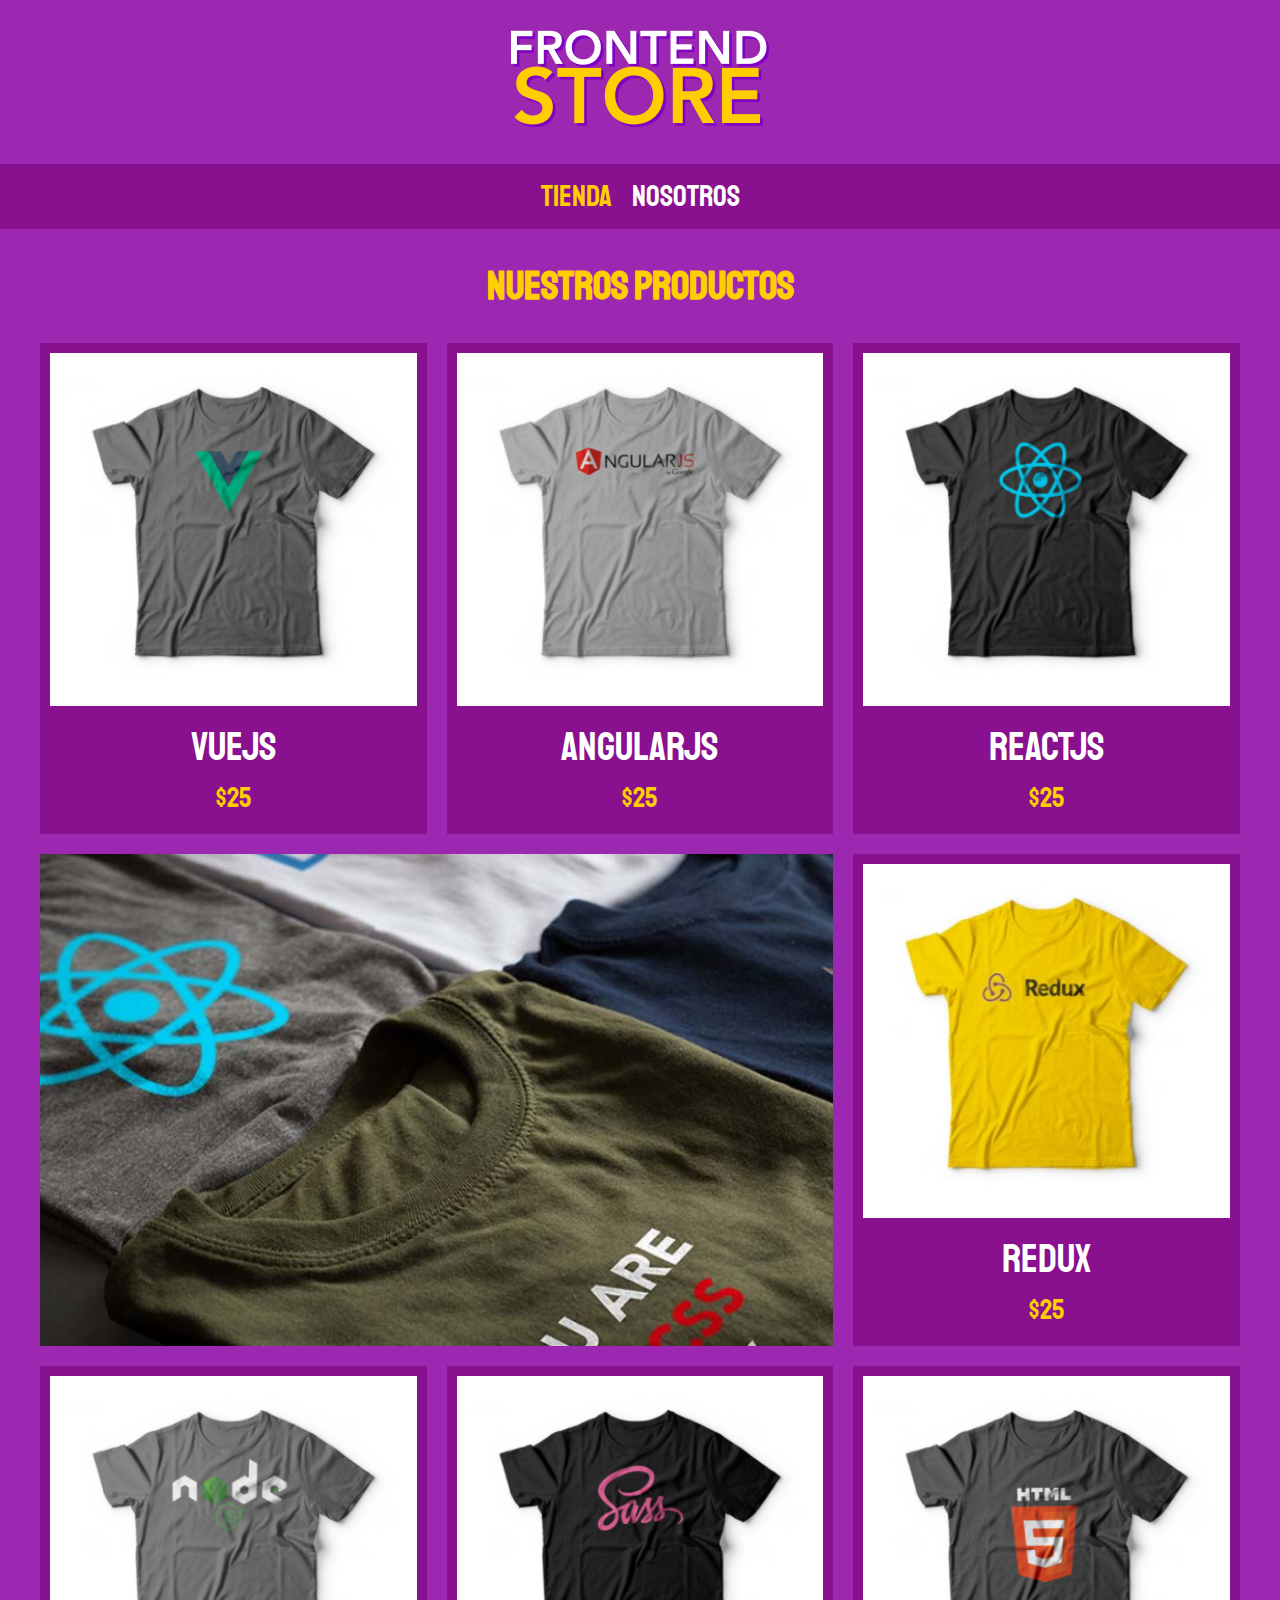
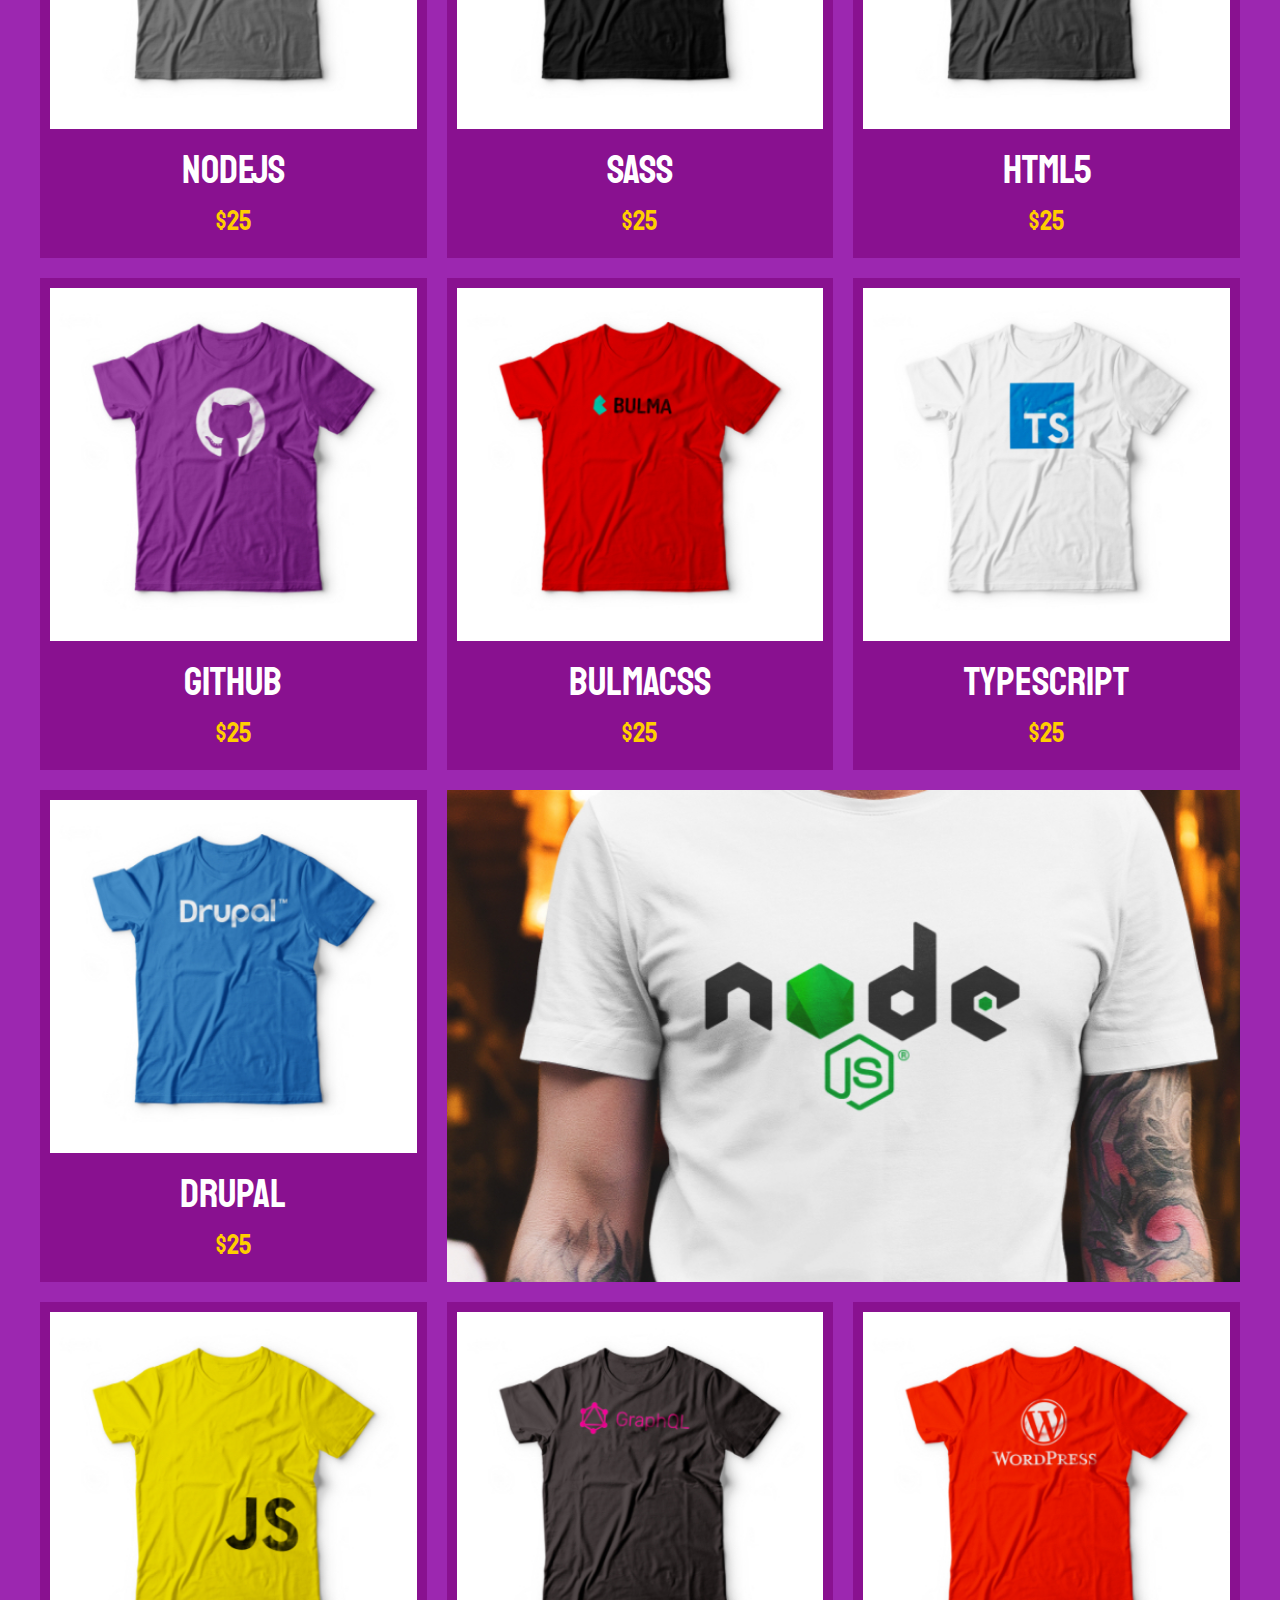
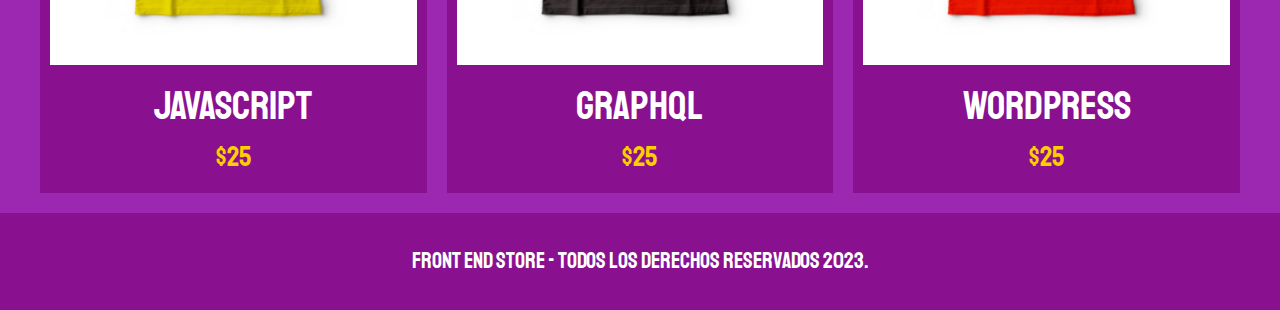
<file: index.html>
<!DOCTYPE html>
<html lang="en">
<head>
    <meta charset="UTF-8">

    <meta http-equiv="X-AU-Compatible" content="IE=edge">

    <meta name="viewport" content="width=device-width, initial-scale=1.0">
    <title>Front End Store</title>

    <!-- Agregar icono -->
    <link rel="icon" href="/img/icono_3.png">
    <link rel="apple-touch" href="/img/icono_3.png">

    <!-- La descripción debe tener un máximo de 165 carácteres -->
    <meta name="description" content="Camisetas con logo de programación">

    <!-- Ayuda a que el enlace sea oficial -->
    <link rel="canonical" href="https://front-end-store-clothes.netlify.app/">

    <!-- Color barra navegación -->
    <meta name="theme-color" content="#9C27B0">

    <link rel="stylesheet" href="/css/normalize.css">

    <link href="https://fonts.googleapis.com/css2?family=Staatliches&display=swap" rel="stylesheet">

    <link rel="stylesheet" href="/css/styles.css">

    <!-- CARD -->
    <meta property="og:title" content="Tienda en línea">
    <meta property="og:description" content="Camisetas con logos de lenguajes de programación">
    <meta property="og:image" content="img/nosotros.jpg">
    <meta property="og:url" content="https://front-end-store-clothes.netlify.app/">
    <meta name="twitter:card" content="summary">
    <meta name="twitter:site" content="@Ommaarr05">

    <!-- Cargar más rápido -->
    <link rel="preload" href="https://fonts.googleapis.com/css2?family=Staatliches&display=swap" crossorigin="crossorigin" as="font">
    <link rel="preload" href="css/normalize.css">
    <link rel="preload" href="css/styles.css">
</head>
<body>
    <header class="header">
        <a href="index.html">
            <img class="header__logo" src="img/logo.png" alt="Logotipo">
        </a>
    </header>

    <nav class="navegacion">
        <a class="navegacion__enlace navegacion__enlace--activo" href="index.html">Tienda</a>
        <a class="navegacion__enlace" href="nosotros.html">Nosotros</a>
    </nav>

    <main class="contenedor">
        <h1>Nuestros Productos</h1>

        <div class="grid">
            <div class="producto">
                <a href="producto.html">
                    <img class="producto__imagen" src="img/1.jpg" alt="Camisa">

                    <div class="producto__informacion">
                        <p class="producto__nombre">Vuejs</p>
                        <p class="producto__precio">$25</p>
                    </div>
                </a>
            </div>

            <div class="producto">
                <a href="producto.html">
                    <img class="producto__imagen" src="img/2.jpg" alt="Camisa">

                    <div class="producto__informacion">
                        <p class="producto__nombre">AngularJS</p>
                        <p class="producto__precio">$25</p>
                    </div>
                </a>
            </div>

            <div class="producto">
                <a href="producto.html">
                    <img class="producto__imagen" src="img/3.jpg" alt="Camisa">

                    <div class="producto__informacion">
                        <p class="producto__nombre">ReactJS</p>
                        <p class="producto__precio">$25</p>
                    </div>
                </a>
            </div>

            <div class="producto">
                <a href="producto.html">
                    <img class="producto__imagen" src="img/4.jpg" alt="Camisa">

                    <div class="producto__informacion">
                        <p class="producto__nombre">Redux</p>
                        <p class="producto__precio">$25</p>
                    </div>
                </a>
            </div>

            <div class="producto">
                <a href="producto.html">
                    <img class="producto__imagen" src="img/5.jpg" alt="Camisa">

                    <div class="producto__informacion">
                        <p class="producto__nombre">NodeJS</p>
                        <p class="producto__precio">$25</p>
                    </div>
                </a>
            </div>

            <div class="producto">
                <a href="producto.html">
                    <img class="producto__imagen" src="img/6.jpg" alt="Camisa">

                    <div class="producto__informacion">
                        <p class="producto__nombre">Sass</p>
                        <p class="producto__precio">$25</p>
                    </div>
                </a>
            </div>

            <div class="producto">
                <a href="producto.html">
                    <img class="producto__imagen" src="img/7.jpg" alt="Camisa">

                    <div class="producto__informacion">
                        <p class="producto__nombre">HTML5</p>
                        <p class="producto__precio">$25</p>
                    </div>
                </a>
            </div>

            <div class="producto">
                <a href="producto.html">
                    <img class="producto__imagen" src="img/8.jpg" alt="Camisa">

                    <div class="producto__informacion">
                        <p class="producto__nombre">GitHub</p>
                        <p class="producto__precio">$25</p>
                    </div>
                </a>
            </div>

            <div class="producto">
                <a href="producto.html">
                    <img class="producto__imagen" src="img/9.jpg" alt="Camisa">

                    <div class="producto__informacion">
                        <p class="producto__nombre">BulmaCSS</p>
                        <p class="producto__precio">$25</p>
                    </div>
                </a>
            </div>

            <div class="producto">
                <a href="producto.html">
                    <img class="producto__imagen" src="img/10.jpg" alt="Camisa">

                    <div class="producto__informacion">
                        <p class="producto__nombre">TypeScript</p>
                        <p class="producto__precio">$25</p>
                    </div>
                </a>
            </div>

            <div class="producto">
                <a href="producto.html">
                    <img class="producto__imagen" src="img/11.jpg" alt="Camisa">

                    <div class="producto__informacion">
                        <p class="producto__nombre">Drupal</p>
                        <p class="producto__precio">$25</p>
                    </div>
                </a>
            </div>

            <div class="producto">
                <a href="producto.html">
                    <img class="producto__imagen" src="img/12.jpg" alt="Camisa">

                    <div class="producto__informacion">
                        <p class="producto__nombre">JavaScript</p>
                        <p class="producto__precio">$25</p>
                    </div>
                </a>
            </div>

            <div class="producto">
                <a href="producto.html">
                    <img class="producto__imagen" src="img/13.jpg" alt="Camisa">

                    <div class="producto__informacion">
                        <p class="producto__nombre">GraphQL</p>
                        <p class="producto__precio">$25</p>
                    </div>
                </a>
            </div>

            <div class="producto">
                <a href="producto.html">
                    <img class="producto__imagen" src="img/14.jpg" alt="Camisa">

                    <div class="producto__informacion">
                        <p class="producto__nombre">WordPress</p>
                        <p class="producto__precio">$25</p>
                    </div>
                </a>
            </div>

            <div class="grafico grafico--camisas"></div>

            <div class="grafico grafico--node"></div>
        </div>
    </main>

    <footer class="footer">
        <p class="footer__texto">Front End Store - Todos los derechos reservados 2023.</p>
    </footer>
</body>
</html>
</file>
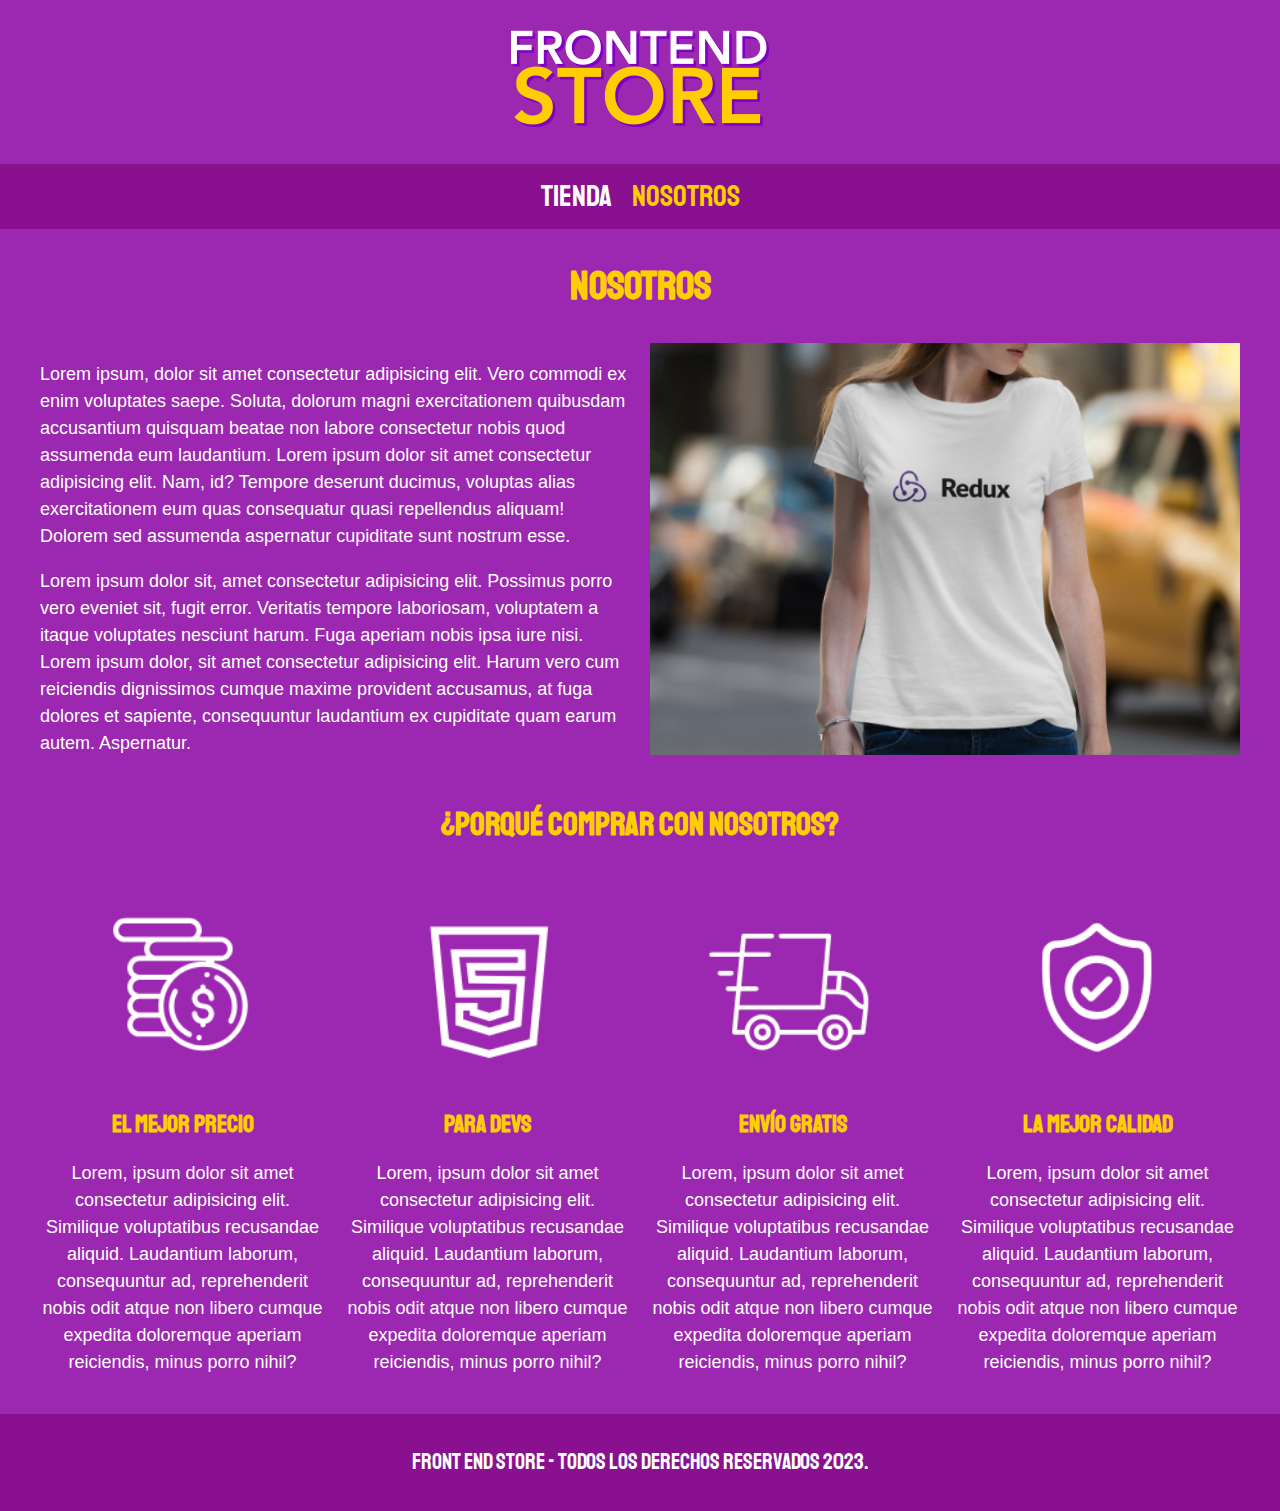
<file: nosotros.html>
<!DOCTYPE html>
<html lang="en">
<head>
    <meta charset="UTF-8">
    <meta name="viewport" content="width=device-width, initial-scale=1.0">
    <title>Front End Store</title>

    <link rel="stylesheet" href="/css/normalize.css">

    <link href="https://fonts.googleapis.com/css2?family=Staatliches&display=swap" rel="stylesheet">

    <link rel="stylesheet" href="/css/styles.css">
</head>
<body>
    <header class="header">
        <a href="index.html">
            <img class="header__logo" src="img/logo.png" alt="Logotipo">
        </a>
    </header>

    <nav class="navegacion">
        <a class="navegacion__enlace" href="index.html">Tienda</a>
        <a class="navegacion__enlace navegacion__enlace--activo" href="nosotros.html">Nosotros</a>
    </nav>

    <main class="contenedor">
        <h1>Nosotros</h1>

        <div class="nosotros">
            <div class="nosotros__contenido">
                <p>
                    Lorem ipsum, dolor sit amet consectetur adipisicing elit. Vero commodi ex enim voluptates saepe. Soluta, dolorum magni exercitationem quibusdam accusantium quisquam beatae non labore consectetur nobis quod assumenda eum laudantium.
                    Lorem ipsum dolor sit amet consectetur adipisicing elit. Nam, id? Tempore deserunt ducimus, voluptas alias exercitationem eum quas consequatur quasi repellendus aliquam! Dolorem sed assumenda aspernatur cupiditate sunt nostrum esse.
                </p>

                <p>
                    Lorem ipsum dolor sit, amet consectetur adipisicing elit. Possimus porro vero eveniet sit, fugit error. Veritatis tempore laboriosam, voluptatem a itaque voluptates nesciunt harum. Fuga aperiam nobis ipsa iure nisi.
                    Lorem ipsum dolor, sit amet consectetur adipisicing elit. Harum vero cum reiciendis dignissimos cumque maxime provident accusamus, at fuga dolores et sapiente, consequuntur laudantium ex cupiditate quam earum autem. Aspernatur.
                </p>
            </div>

            <img class="nosotros__imagen" src="img/nosotros.jpg" alt="imagen nosotros">
        </div>
    </main>

    <section class="contenedor comprar">
        <h2 class="comprar__titulo">¿Porqué comprar con nosotros?</h2>

        <div class="bloques">
            <div class="bloque">
                <img class="bloque__imagen" src="img/icono_1.png" alt="porque comprar">

                <h3 class="bloque__titulo">El mejor precio</h3>

                <p>
                    Lorem, ipsum dolor sit amet consectetur adipisicing elit. Similique voluptatibus recusandae aliquid. Laudantium laborum, consequuntur ad, reprehenderit nobis odit atque non libero cumque expedita doloremque aperiam reiciendis, minus porro nihil?
                </p>
            </div>

            <div class="bloque">
                <img class="bloque__imagen" src="img/icono_2.png" alt="porque comprar">

                <h3 class="bloque__titulo">Para Devs</h3>

                <p>
                    Lorem, ipsum dolor sit amet consectetur adipisicing elit. Similique voluptatibus recusandae aliquid. Laudantium laborum, consequuntur ad, reprehenderit nobis odit atque non libero cumque expedita doloremque aperiam reiciendis, minus porro nihil?
                </p>
            </div>

            <div class="bloque">
                <img class="bloque__imagen" src="img/icono_3.png" alt="porque comprar">

                <h3 class="bloque__titulo">Envío gratis</h3>

                <p>
                    Lorem, ipsum dolor sit amet consectetur adipisicing elit. Similique voluptatibus recusandae aliquid. Laudantium laborum, consequuntur ad, reprehenderit nobis odit atque non libero cumque expedita doloremque aperiam reiciendis, minus porro nihil?
                </p>
            </div>

            <div class="bloque">
                <img class="bloque__imagen" src="img/icono_4.png" alt="porque comprar">

                <h3 class="bloque__titulo">La mejor calidad</h3>

                <p>
                    Lorem, ipsum dolor sit amet consectetur adipisicing elit. Similique voluptatibus recusandae aliquid. Laudantium laborum, consequuntur ad, reprehenderit nobis odit atque non libero cumque expedita doloremque aperiam reiciendis, minus porro nihil?
                </p>
            </div>
        </div>
    </section>

    <footer class="footer">
        <p class="footer__texto">Front End Store - Todos los derechos reservados 2023.</p>
    </footer>
</body>
</html>
</file>
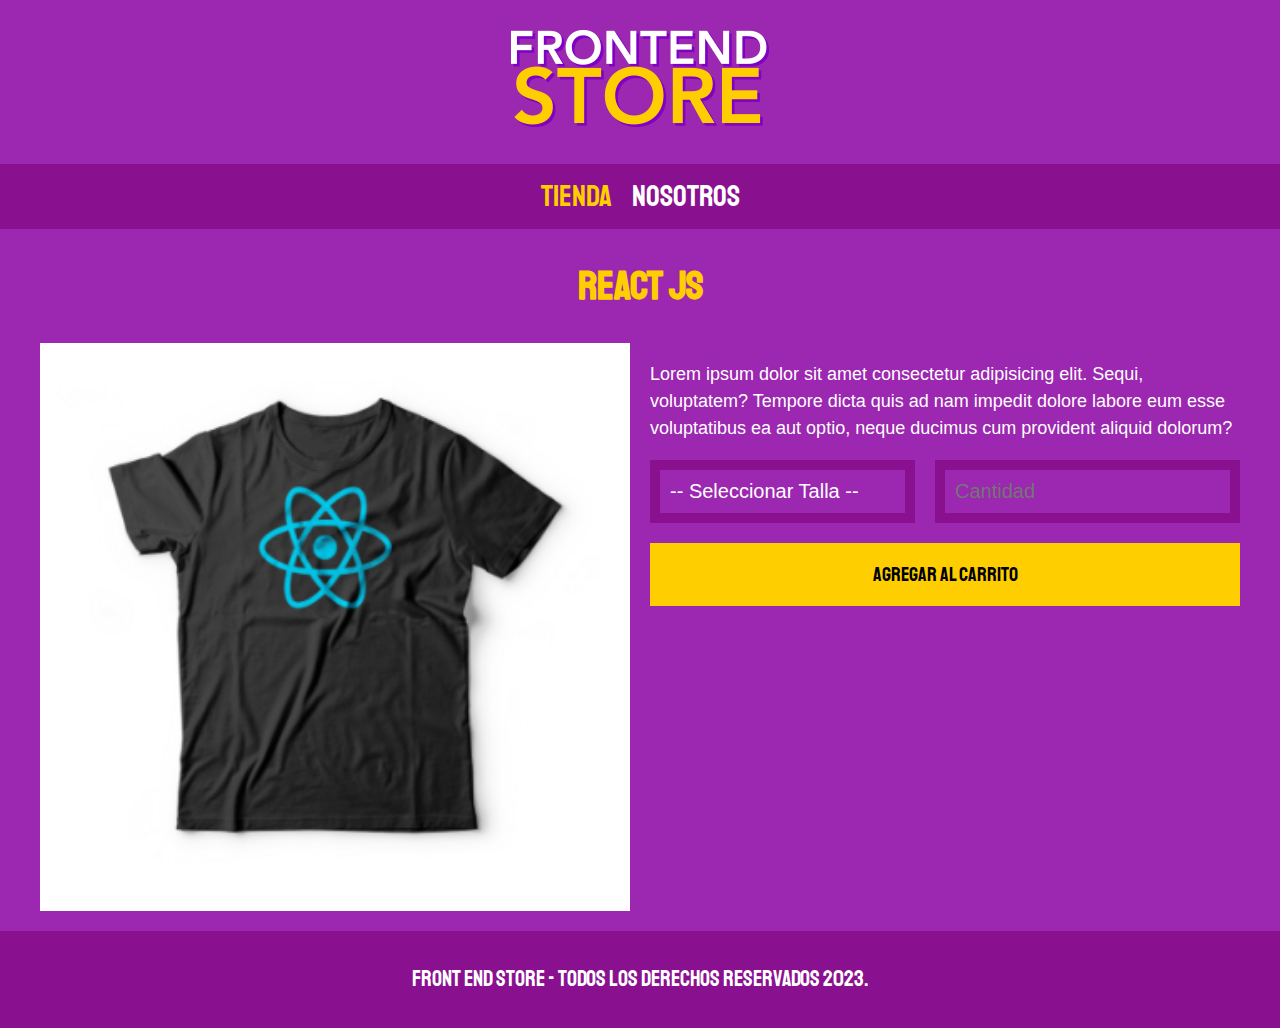
<file: producto.html>
<!DOCTYPE html>
<html lang="en">
<head>
    <meta charset="UTF-8">
    <meta name="viewport" content="width=device-width, initial-scale=1.0">
    <title>Front End Store</title>

    <link rel="stylesheet" href="/css/normalize.css">

    <link href="https://fonts.googleapis.com/css2?family=Staatliches&display=swap" rel="stylesheet">

    <link rel="stylesheet" href="/css/styles.css">
</head>
<body>
    <header class="header">
        <a href="index.html">
            <img class="header__logo" src="img/logo.png" alt="Logotipo">
        </a>
    </header>

    <nav class="navegacion">
        <a class="navegacion__enlace navegacion__enlace--activo" href="index.html">Tienda</a>
        <a class="navegacion__enlace" href="nosotros.html">Nosotros</a>
    </nav>

    <main class="contenedor">
        <h1>React JS</h1>

        <div class="camisa">
            <img class="camisa__imagen" src="img/3.jpg" alt="imagen de producto">

            <div class="camisa__contenido">
                <p>
                    Lorem ipsum dolor sit amet consectetur adipisicing elit. Sequi, voluptatem? Tempore dicta quis ad nam impedit dolore labore eum esse voluptatibus ea aut optio, neque ducimus cum provident aliquid dolorum?
                </p>

                <form class="formulario">
                    <select class="formulario__campo">
                        <option disabled selected> -- Seleccionar Talla -- </option>
                        <option>Chica</option>
                        <option>Mediana</option>
                        <option>Grande</option>
                    </select>

                    <input class="formulario__campo" type="number" placeholder="Cantidad" min="0">

                    <input class="formulario__submit" type="submit" value="Agregar al Carrito">
                </form>
            </div>
        </div>
    </main>

    <footer class="footer">
        <p class="footer__texto">Front End Store - Todos los derechos reservados 2023.</p>
    </footer>
</body>
</html>
</file>
<file: css/styles.css>
/* 
    Notas
    BEM :
    Bloques: son un contenedor.
    Una sección significativa y no requiere de otras secciones debe de ir en bloque
    Ej: <div clas="cliente"> </div>
    Elementos: parte de un bloque.
    Depende del bloque y no es por si solo significativo.
    Ej: <div clas="cliente__nombre"> </div>
    Modificador: ¿Un Bloque o un Elemento tendrá una variantes?.
    Se utiliza como una bandera, notifica que ese elemento tendrá un diseño diferente
    Ej: <div clas="cliente__nombre-ceo"> </div>
*/

:root {
    --fuente-principal: 'Staatliches', cursive;
    --primario: #9C27B0;
    --primarioOscuro: #891190;
    --secundario: #FFCE00;
    --secundarioOscuro: rgba(233,287,2, 0.6);
    --blanco: #FFF;
    --negro: #000;
}

html {
    box-sizing: border-box;
    font-size: 62.5%;
}

*, *:before, *:after {
    box-sizing: inherit;
}

/* Globales */
body {
    background-color: var(--primario);
    font-size: 1.6rem;
    line-height: 1.5;
}

p {
    font-size: 1.8rem;
    font-family: Arial, Helvetica, sans-serif;
    color: var(--blanco);
}

a {
    text-decoration: none;
}

img {
    width: 100%;
}

.contenedor {
    max-width: 120rem;
    margin: 0 auto;
}

h1,
h2,
h3 {
    text-align: center;
    color: var(--secundario);
    font-family: var(--fuente-principal);
}

h1 {
    font-size: 4rem;
}

h2 {
    font-size: 3.2rem;
}

h3 {
    font-size: 2.4rem;
}

/* Header */
.header {
    display: flex;
    justify-content: center;
}

.header__logo {
    margin: 3rem 0;
}

/* Navegación */
.navegacion {
    background-color: var(--primarioOscuro);
    padding: 1rem 0;
    display: flex;
    justify-content: center;
    gap: 2rem;
}

.navegacion__enlace {
    font-family: var(--fuente-principal);
    color: var(--blanco);
    font-size: 3rem;
}

.navegacion__enlace--activo,
.navegacion__enlace:hover {
    color: var(--secundario);
}

/* Grid */
.grid {
    display: grid;
    grid-template-columns: repeat(2, 1fr);
    gap: 2rem;
}

@media (min-width: 768px){
    .grid {
        grid-template-columns: repeat(3, 1fr);
    }
}

/* Productos */
.producto {
    background-color: var(--primarioOscuro);
    padding: 1rem;
}

.producto__informacion {

}

.producto__nombre {
    font-size: 4rem;
}

.producto__precio {
    font-size: 2.8rem;
    color: var(--secundario);
}

.producto__nombre,
.producto__precio {
    font-family: var(--fuente-principal);
    margin: 1rem 0;
    text-align: center;
    line-height: 1.2;
}

/* Graficos */
.grafico {
    min-height: 30rem;
    background-repeat: no-repeat;
    background-size: cover;
    grid-column: 1 / 3;
}

.grafico--camisas {
    grid-row: 2 / 3;
    background-image: url(../img/grafico1.jpg);
}   

.grafico--node {
    grid-row: 8 / 9;
    background-image: url(../img/grafico2.jpg);
}

@media (min-width: 768px){
    .grafico--node {
        grid-row: 5 / 6;
        grid-column: 2 / 4;
    }
}

/* Nosotros */
.nosotros {
    display: grid;
    grid-template-rows: repeat(2, auto);    
}

@media (min-width: 768px){
    .nosotros {
        grid-template-columns: repeat(2, 1fr);
        column-gap: 2rem;
    }
}

.nosotros__imagen {
    grid-row: 1 / 2;
}

@media (min-width: 768px){
    .nosotros__imagen {
        grid-column: 2 / 3;
    }
}

/* Comprar Iconos Bloques */
.bloques {
    display: grid;
    grid-template-columns: repeat(2, 1fr);
    gap: 2rem;
}

@media (min-width: 768px){
    .bloques {
        grid-template-columns: repeat(4, 1fr);
    }
}

.bloque {
    text-align: center;
}

.bloque__titulo {
    margin: 0;
}

/* P+agina Productos */
@media (min-width: 768px){
    .camisa {
        display: grid;
        grid-template-columns: repeat(2, 1fr);
        column-gap: 2rem;
    }
}

.formulario {
    display: flex;
    flex-direction: column;
    gap: 1rem;
}

@media (min-width: 768px){
    .formulario {
        display: grid;
        grid-template-columns: repeat(2, 1fr);
        gap: 2rem;
    }    
}

.formulario__campo {
    border: 1rem solid var(--primarioOscuro);
    background-color: transparent;
    color: var(--blanco);
    font-size: 2rem;
    font-family: Arial, Helvetica, sans-serif;
    padding: 1rem;
    /* Quita la flecha del select option */
    appearance: none;
}

.formulario__submit {
    background-color: var(--secundario);
    border: none;
    font-size: 2rem;
    font-family: var(--fuente-principal);
    padding: 2rem;
    transition: background-color .3s ease;
    -webkit-transition: background-color .3s ease;
    -moz-transition: background-color .3s ease;
    -ms-transition: background-color .3s ease;
    -o-transition: background-color .3s ease;
    grid-column: 1 / 3;
}

.formulario__submit:hover {
    cursor: pointer;
    background-color: var(--secundarioOscuro);
}

/* Footer */
.footer {
    background-color: var(--primarioOscuro);
    padding: 1rem 0;
    margin-top: 2rem;
}

.footer__texto {
    font-family: var(--fuente-principal);
    font-size: 2.2rem;
    text-align: center;
}
</file>
